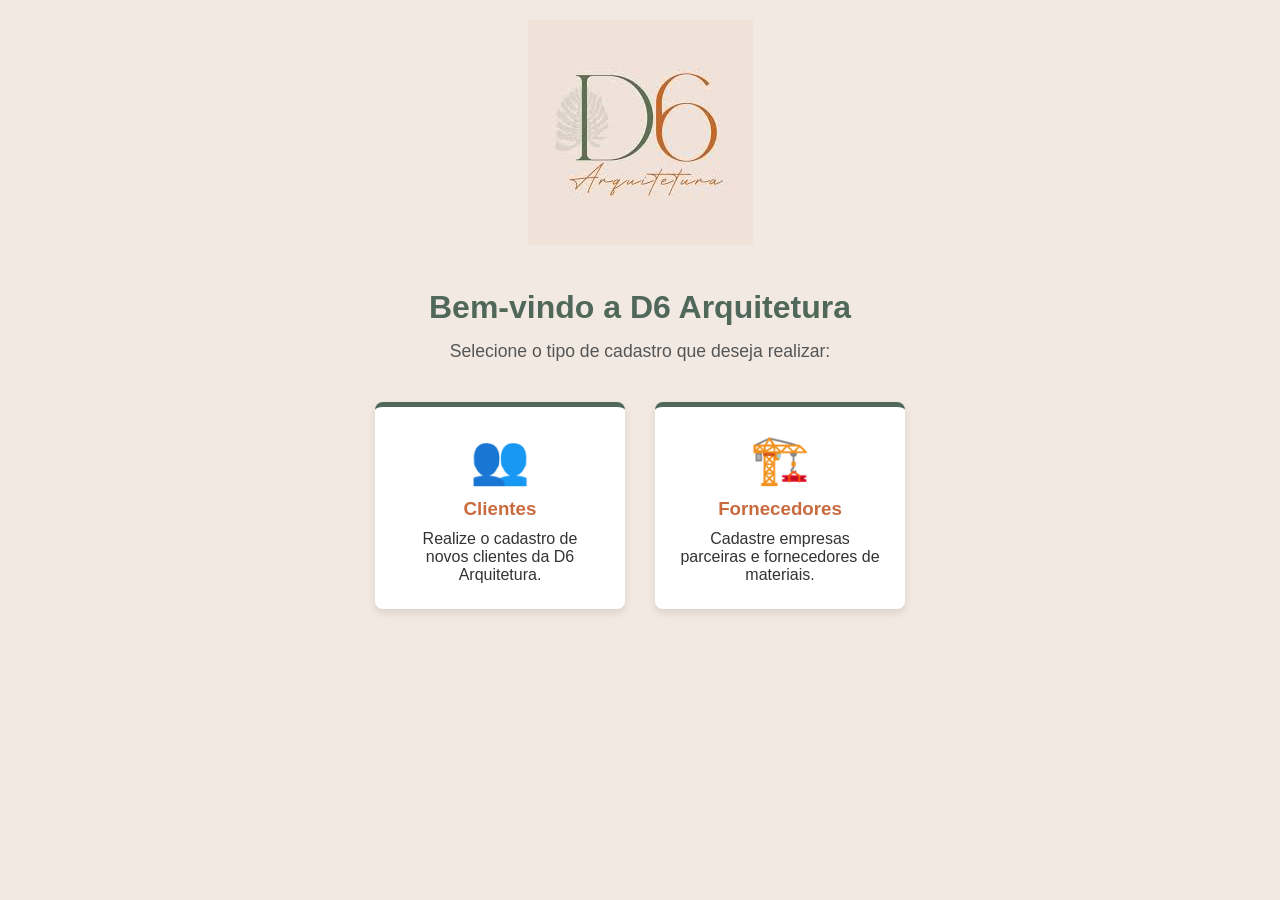
<file: src/projeto-cadastro/index.html>
<!DOCTYPE html>
<html lang="pt-br">
<head>
    <meta charset="UTF-8">
    <meta name="viewport" content="width=device-width, initial-scale=1.0">
    <title>D6 - Sistema de Cadastro</title>
    <link rel="stylesheet" href="css/style.css">
    </head>
<body>
    <header class="header">
        <img src="assets/logo.png" alt="D6 Arquitetura" class="logo">
    </header>

    <main class="container">
        <h1>Bem-vindo a D6 Arquitetura</h1>
        <p class="description">Selecione o tipo de cadastro que deseja realizar:</p>

        <div class="card-menu-container">
            <a href="pages/cadastro-cliente.html" class="menu-card">
                <span class="card-icon">👥</span>
                <h3>Clientes</h3>
                <p>Realize o cadastro de novos clientes da D6 Arquitetura.</p>
            </a>

            <a href="pages/cadastro-fornecedor.html" class="menu-card">
                <span class="card-icon">🏗️</span>
                <h3>Fornecedores</h3>
                <p>Cadastre empresas parceiras e fornecedores de materiais.</p>
            </a>
        </div>
    </main>
</body>
</html>
</file>
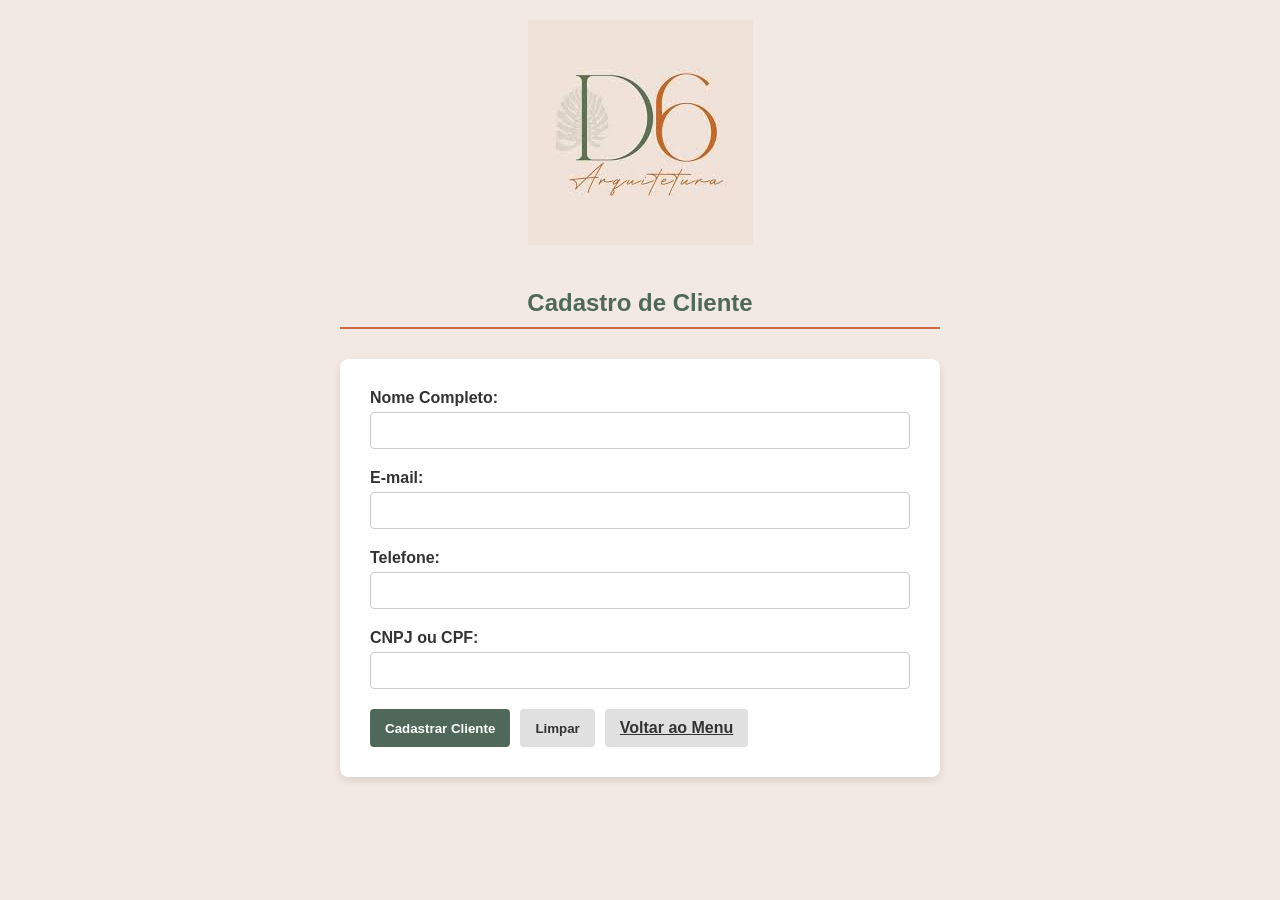
<file: src/projeto-cadastro/pages/cadastro-cliente.html>
<!DOCTYPE html>
<html lang="pt-br">
<head>
    <meta charset="UTF-8">
    <meta name="viewport" content="width=device-width, initial-scale=1.0">
    <title>D6 - Cadastro de Cliente</title>
    <link rel="stylesheet" href="../css/style.css">
</head>
<body>
    <header class="header">
        <img src="../assets/logo.png" alt="D6 Arquitetura" class="logo">
    </header>

    <main class="container">
        <h2>Cadastro de Cliente</h2>
        
        <form id="form-cliente" class="form-card">
            
            <div class="form-group">
                <label for="nome">Nome Completo:</label>
                <input type="text" id="nome" name="nome" required>
            </div>
            
            <div class="form-group">
                <label for="email">E-mail:</label>
                <input type="email" id="email" name="email" required>
            </div>
            
            <div class="form-group">
                <label for="telefone">Telefone:</label>
                <input type="text" id="telefone" name="telefone">
            </div>
            
            <div class="form-group">
                <label for="documento">CNPJ ou CPF:</label>
                <input type="text" id="documento" name="documento" required> 
            </div>
            
            <div class="button-group">
                <button type="submit" class="btn btn-primary">Cadastrar Cliente</button>
                <button type="reset" class="btn btn-secondary">Limpar</button>
                <a href="../index.html" class="btn btn-secondary">Voltar ao Menu</a>
            </div>

        </form>
    </main>

    <script src="../js/validation.js"></script>
    <script src="../js/app.js"></script> 
</body>
</html>
</file>
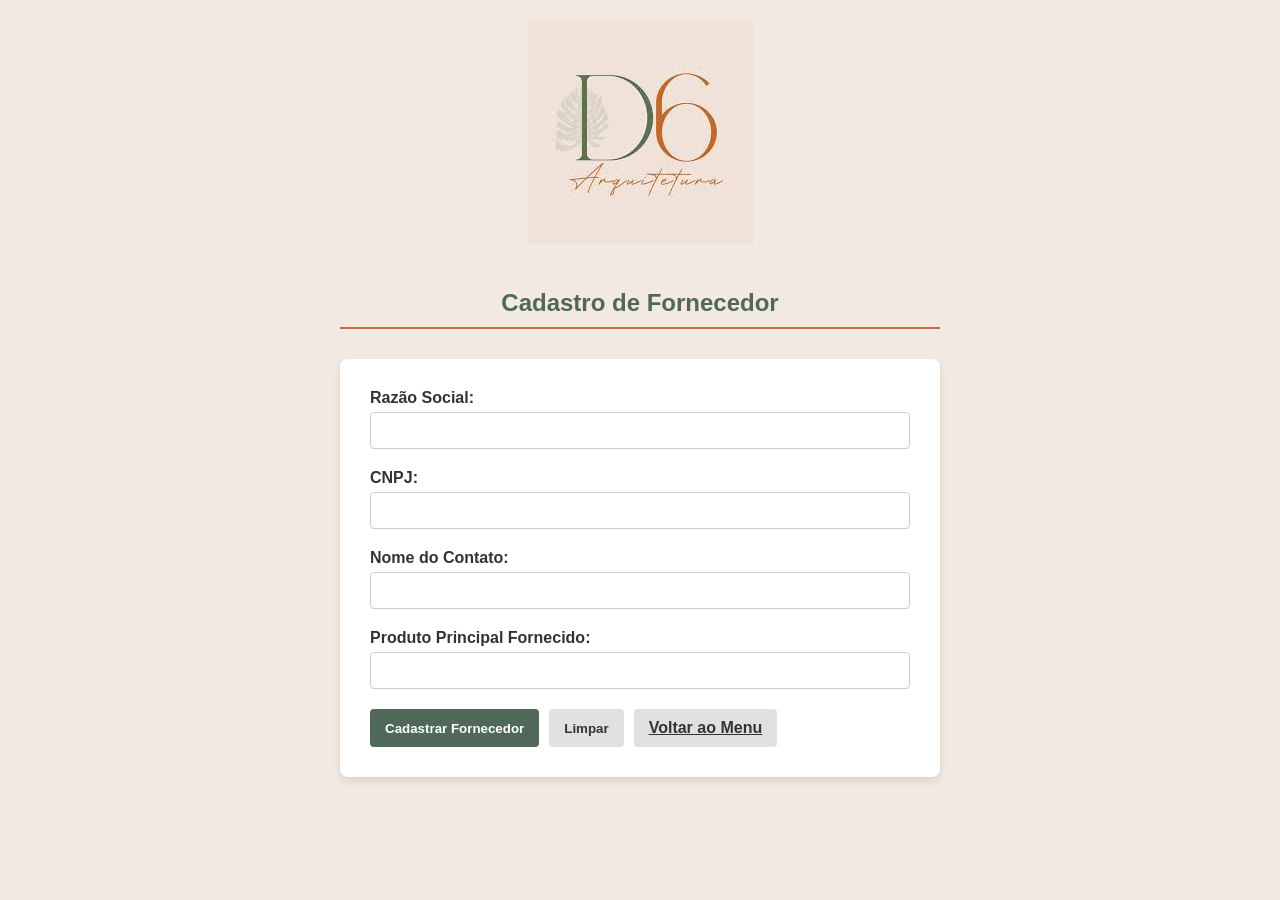
<file: src/projeto-cadastro/pages/cadastro-fornecedor.html>
<!DOCTYPE html>
<html lang="pt-br">
<head>
    <meta charset="UTF-8">
    <meta name="viewport" content="width=device-width, initial-scale=1.0">
    <title>D6 - Cadastro de Fornecedor</title>
    <link rel="stylesheet" href="../css/style.css">
</head>
<body>
    <header class="header">
        <img src="../assets/logo.png" alt="D6 Arquitetura" class="logo">
    </header>

    <main class="container">
        <h2>Cadastro de Fornecedor</h2>
        
        <form id="form-fornecedor" class="form-card">
            
            <div class="form-group">
                <label for="razaoSocial">Razão Social:</label>
                <input type="text" id="razaoSocial" name="razaoSocial" required>
            </div>
            
            <div class="form-group">
                <label for="cnpj">CNPJ:</label>
                <input type="text" id="cnpj" name="cnpj" required>
            </div>
            
            <div class="form-group">
                <label for="contato">Nome do Contato:</label>
                <input type="text" id="contato" name="contato" required>
            </div>
            
            <div class="form-group">
                <label for="produtoPrincipal">Produto Principal Fornecido:</label>
                <input type="text" id="produtoPrincipal" name="produtoPrincipal">
            </div>
            
            <div class="button-group">
                <button type="submit" class="btn btn-primary">Cadastrar Fornecedor</button>
                <button type="reset" class="btn btn-secondary">Limpar</button>
                <a href="../index.html" class="btn btn-secondary">Voltar ao Menu</a>
            </div>

        </form>
    </main>

    <script src="../js/validation.js"></script>
    <script src="../js/app.js"></script>
</body>
</html>
</file>
<file: src/projeto-cadastro/css/style.css>
/* ========================================================= */
/* 1. Variáveis de Cores e Configurações Globais */
/* ========================================================= */
:root {
    --cor-primaria: #4f6859; /* Verde Musgo - Principal (títulos, botões primários, bordas) */
    --cor-secundaria: #c96b3f; /* Laranja Terroso - Destaque (foco, subtítulos) */
    --cor-fundo: #f2e9e2; /* Bege Claro - Fundo da página */
    --cor-texto: #333333; /* Cor do texto padrão */
    --cor-sucesso: #64a14f; /* Feedback de sucesso */
    --cor-erro: #e84c3d; /* Feedback de erro e validação */
}

/* Reset básico e fundo geral */
* {
    box-sizing: border-box;
    margin: 0;
    padding: 0;
}

body {
    background-color: var(--cor-fundo);
    font-family: 'Segoe UI', Tahoma, Geneva, Verdana, sans-serif;
    color: var(--cor-texto);
    display: flex;
    flex-direction: column;
    align-items: center; 
    padding-bottom: 50px;
}

/* ========================================================= */
/* 2. Estilo do Cabeçalho e Logo */
/* ========================================================= */
.header {
    width: 100%;
    text-align: center;
    padding: 20px 0;
    margin-bottom: 20px;
}

.logo {
    max-width: 300px; /* Ajuste o tamanho conforme necessário */
    height: auto;
}

/* ========================================================= */
/* 3. Estilo Geral de Container e Títulos */
/* ========================================================= */
.container {
    width: 90%;
    max-width: 600px;
}

h1 {
    color: var(--cor-primaria);
    text-align: center;
    margin-bottom: 15px;
}

h2 {
    color: var(--cor-primaria);
    text-align: center;
    margin-bottom: 30px;
    border-bottom: 2px solid var(--cor-secundaria);
    padding-bottom: 10px;
}

/* ========================================================= */
/* 4. Estilo de Formulários e Inputs */
/* ========================================================= */
.form-card {
    background-color: white;
    padding: 30px;
    border-radius: 8px;
    box-shadow: 0 4px 8px rgba(0, 0, 0, 0.1);
}

.form-group {
    margin-bottom: 20px;
}

label {
    display: block;
    margin-bottom: 5px;
    font-weight: bold;
}

/* Seleciona todos os tipos de input de texto e email */
input[type="text"],
input[type="email"] { 
    width: 100%;
    padding: 10px;
    border: 1px solid #ccc;
    border-radius: 4px;
    transition: border-color 0.3s;
}

input[type="text"]:focus,
input[type="email"]:focus {
    border-color: var(--cor-secundaria); /* Foco com a cor secundária */
    outline: none;
}

/* Estilo para erro de validação (adicionado via JavaScript) */
.input-error {
    border: 2px solid var(--cor-erro) !important;
    background-color: #fce8e6; /* Fundo sutil para destacar o erro */
}

/* ========================================================= */
/* 5. Estilo para Botões */
/* ========================================================= */
.btn {
    padding: 10px 15px;
    border: none;
    border-radius: 4px;
    cursor: pointer;
    font-weight: bold;
    margin-right: 10px;
    transition: background-color 0.3s, transform 0.2s;
}

.btn:active {
    transform: translateY(1px);
}

.btn-primary {
    background-color: var(--cor-primaria);
    color: white;
}

.btn-primary:hover {
    background-color: #648170; 
}

.btn-secondary {
    background-color: #e0e0e0;
    color: var(--cor-texto);
}

.btn-secondary:hover {
    background-color: #cccccc;
}

/* ========================================================= */
/* 6. Estilos para o Menu (index.html) */
/* ========================================================= */
.description {
    text-align: center;
    margin-bottom: 40px;
    font-size: 1.1em;
    color: #555;
}

.card-menu-container {
    display: flex;
    justify-content: center;
    gap: 30px; 
    flex-wrap: wrap; 
}

.menu-card {
    display: block; 
    text-decoration: none; 
    color: var(--cor-texto);
    background-color: white;
    padding: 25px;
    border-radius: 8px;
    box-shadow: 0 4px 8px rgba(0, 0, 0, 0.1);
    width: 250px;
    text-align: center;
    transition: transform 0.3s, box-shadow 0.3s;
    border-top: 5px solid var(--cor-primaria); 
}

.menu-card:hover {
    transform: translateY(-5px); 
    box-shadow: 0 8px 16px rgba(0, 0, 0, 0.15);
}

.card-icon {
    font-size: 3em;
    display: block;
    margin-bottom: 10px;
}

.menu-card h3 {
    color: var(--cor-secundaria); 
    margin-bottom: 10px;
}

/* Estilo para agrupar os botões (opcional, mas recomendado) */
.button-group {
    display: flex;
    justify-content: flex-start; /* Alinha os botões à esquerda */
    gap: 10px; /* Espaçamento entre os botões */
    margin-top: 20px;
}

/* Garante que o link de voltar também se comporte como um botão flexível */
.button-group .btn {
    margin-right: 0; 
}
</file>
